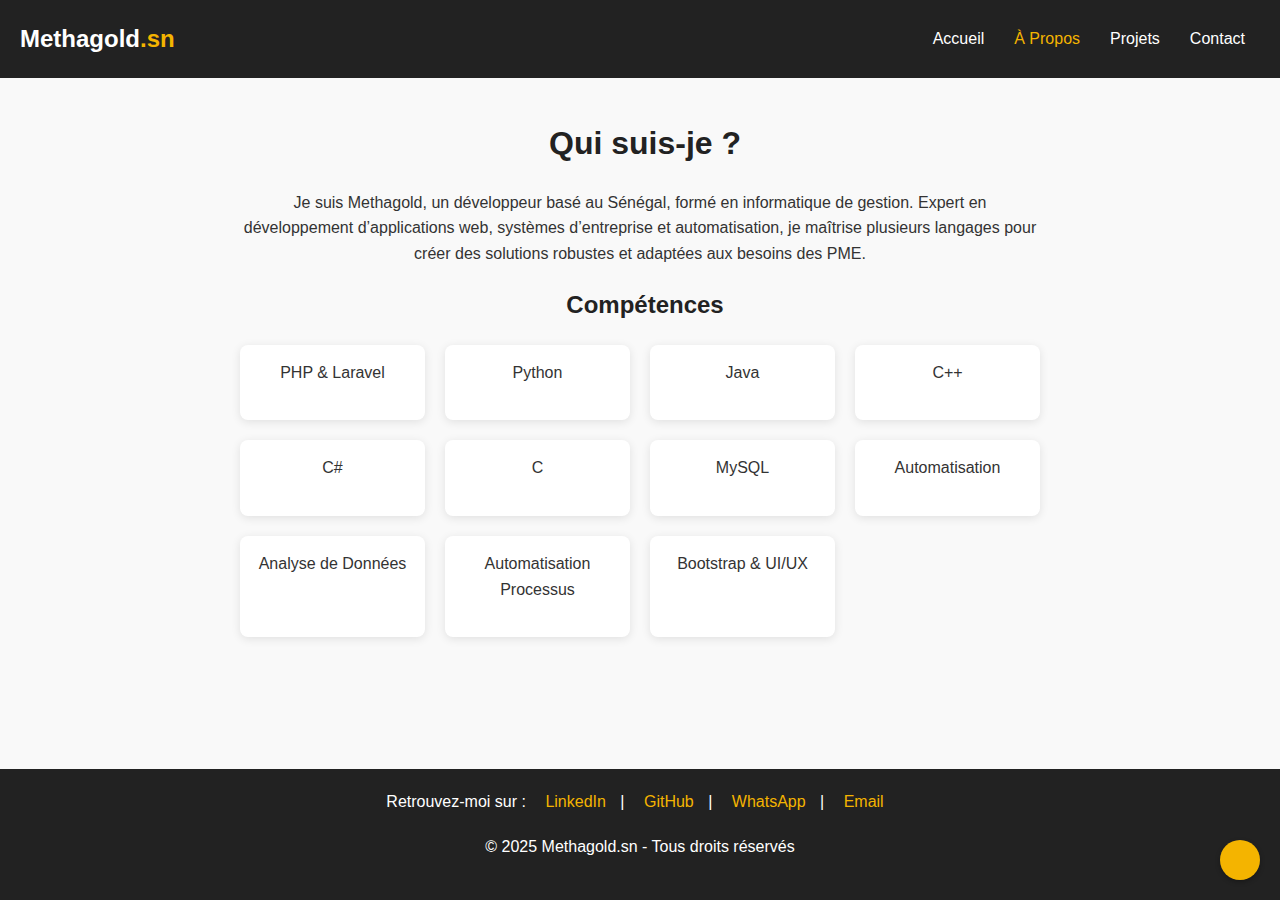
<file: about.html>
<!DOCTYPE html>
<html lang="fr">
<head>
    <meta charset="UTF-8">
    <meta name="viewport" content="width=device-width, initial-scale=1.0">
    <meta name="description" content="Methagold, développeur en informatique de gestion au Sénégal, spécialisé en applications web, systèmes d’entreprise et programmation.">
    <meta name="keywords" content="informatique de gestion, développeur, Sénégal, PHP, Python, C++, C#, Java, MySQL">
    <meta name="author" content="Methagold">
    <title>À Propos - Methagold.sn</title>
    <link rel="stylesheet" href="https://cdnjs.cloudflare.com/ajax/libs/font-awesome/6.4.0/css/all.min.css" integrity="sha512-iecdLmaskl7CVkqkXNQ/ZH/XLlvWZOJyj7Yy7tcenmpD1ypASozpmT/E0iPtmFIB46ZmdtAc9eNBvH0H/ZpiBw==" crossorigin="anonymous" referrerpolicy="no-referrer" />
    <style>
        * {
            margin: 0;
            padding: 0;
            box-sizing: border-box;
        }
        body {
            font-family: Arial, sans-serif;
            line-height: 1.6;
            color: #333;
            background: #f9f9f9;
            display: flex;
            flex-direction: column;
            min-height: 100vh;
        }
        header {
            background: #222;
            padding: 20px;
            color: #fff;
            display: flex;
            justify-content: space-between;
            align-items: center;
        }
        .logo {
            font-size: 24px;
            font-weight: bold;
        }
        .logo span {
            color: #f4b400;
        }
        nav ul {
            list-style: none;
            display: flex;
        }
        nav ul li {
            margin: 0 15px;
        }
        nav ul li a {
            color: #fff;
            text-decoration: none;
        }
        nav ul li a:hover, nav ul li a.active {
            color: #f4b400;
        }
        .hamburger {
            display: none;
            font-size: 24px;
            cursor: pointer;
        }
        main {
            flex: 1;
            padding: 40px 20px;
            text-align: center;
        }
        h1, h2 {
            color: #222;
            margin-bottom: 20px;
        }
        h1 i, h2 i {
            color: #f4b400;
            margin-right: 10px;
        }
        p {
            max-width: 800px;
            margin: 0 auto 20px;
        }
        .skills-grid {
            display: grid;
            grid-template-columns: repeat(auto-fit, minmax(150px, 1fr));
            gap: 20px;
            max-width: 800px;
            margin: 0 auto;
        }
        .skill-card {
            background: #fff;
            padding: 15px;
            border-radius: 8px;
            box-shadow: 0 2px 10px rgba(0, 0, 0, 0.1);
        }
        .skill-card i {
            font-size: 2em;
            color: #f4b400;
            margin-bottom: 10px;
        }
        footer {
            background: #222;
            color: #fff;
            padding: 20px;
            text-align: center;
        }
        footer a {
            color: #f4b400;
            text-decoration: none;
            margin: 0 10px;
        }
        footer a:hover {
            color: #fff;
        }
        footer a i {
            margin-right: 5px;
        }
        .scroll-top {
            position: fixed;
            bottom: 20px;
            right: 20px;
            background: #f4b400;
            color: #222;
            width: 40px;
            height: 40px;
            border-radius: 50%;
            display: flex;
            align-items: center;
            justify-content: center;
            text-decoration: none;
            box-shadow: 0 2px 5px rgba(0, 0, 0, 0.3);
        }
        @media (max-width: 768px) {
            header {
                flex-direction: column;
            }
            .hamburger {
                display: block;
            }
            nav ul {
                display: none;
                flex-direction: column;
                width: 100%;
                background: #222;
                position: absolute;
                top: 70px;
                left: 0;
            }
            nav ul.active {
                display: flex;
            }
            nav ul li {
                margin: 10px 0;
                text-align: center;
            }
        }
    </style>
</head>
<body id="top">
    <header>
        <div class="logo">Methagold<span>.sn</span></div>
        <nav>
            <div class="hamburger" aria-label="Toggle menu"><i class="fas fa-bars"></i></div>
            <ul>
                <li><a href="index.html">Accueil</a></li>
                <li><a href="about.html" class="active">À Propos</a></li>
                <li><a href="projects.html">Projets</a></li>
                <li><a href="contact.html">Contact</a></li>
            </ul>
        </nav>
    </header>

    <main>
        <section>
            <h1><i class="fas fa-user"></i> Qui suis-je ?</h1>
            <p>Je suis Methagold, un développeur basé au Sénégal, formé en informatique de gestion. Expert en développement d’applications web, systèmes d’entreprise et automatisation, je maîtrise plusieurs langages pour créer des solutions robustes et adaptées aux besoins des PME.</p>
            <h2><i class="fas fa-code"></i> Compétences</h2>
            <div class="skills-grid">
                <div class="skill-card"><i class="fab fa-php"></i><p>PHP & Laravel</p></div>
                <div class="skill-card"><i class="fab fa-python"></i><p>Python</p></div>
                <div class="skill-card"><i class="fab fa-java"></i><p>Java</p></div>
                <div class="skill-card"><i class="fas fa-code"></i><p>C++</p></div>
                <div class="skill-card"><i class="fas fa-code"></i><p>C#</p></div>
                <div class="skill-card"><i class="fas fa-code"></i><p>C</p></div>
                <div class="skill-card"><i class="fas fa-database"></i><p>MySQL</p></div>
                <div class="skill-card"><i class="fas fa-cogs"></i><p>Automatisation</p></div>
                <div class="skill-card"><i class="fas fa-chart-bar"></i><p>Analyse de Données</p></div>
                <div class="skill-card"><i class="fas fa-cogs"></i><p>Automatisation Processus</p></div>
                <div class="skill-card"><i class="fab fa-bootstrap"></i><p>Bootstrap & UI/UX</p></div>
            </div>
        </section>
    </main>

    <a href="#top" class="scroll-top" aria-label="Retour en haut"><i class="fas fa-arrow-up"></i></a>

    <footer>
        <p>Retrouvez-moi sur :
            <a href="https://linkedin.com/in/ton-profil" target="_blank"><i class="fab fa-linkedin"></i> LinkedIn</a> |
            <a href="https://github.com/ton-profil" target="_blank"><i class="fab fa-github"></i> GitHub</a> |
            <a href="https://wa.me/+221123456789" target="_blank"><i class="fab fa-whatsapp"></i> WhatsApp</a> |
            <a href="mailto:contact@methagold.sn"><i class="fas fa-envelope"></i> Email</a>
        </p>
        <p>© 2025 Methagold.sn - Tous droits réservés</p>
    </footer>

    <script>
        // Simple hamburger menu toggle
        const hamburger = document.querySelector('.hamburger');
        const navUl = document.querySelector('nav ul');
        if (hamburger && navUl) {
            hamburger.addEventListener('click', () => {
                navUl.classList.toggle('active');
            });
        }
    </script>
</body>
</html>
</file>
